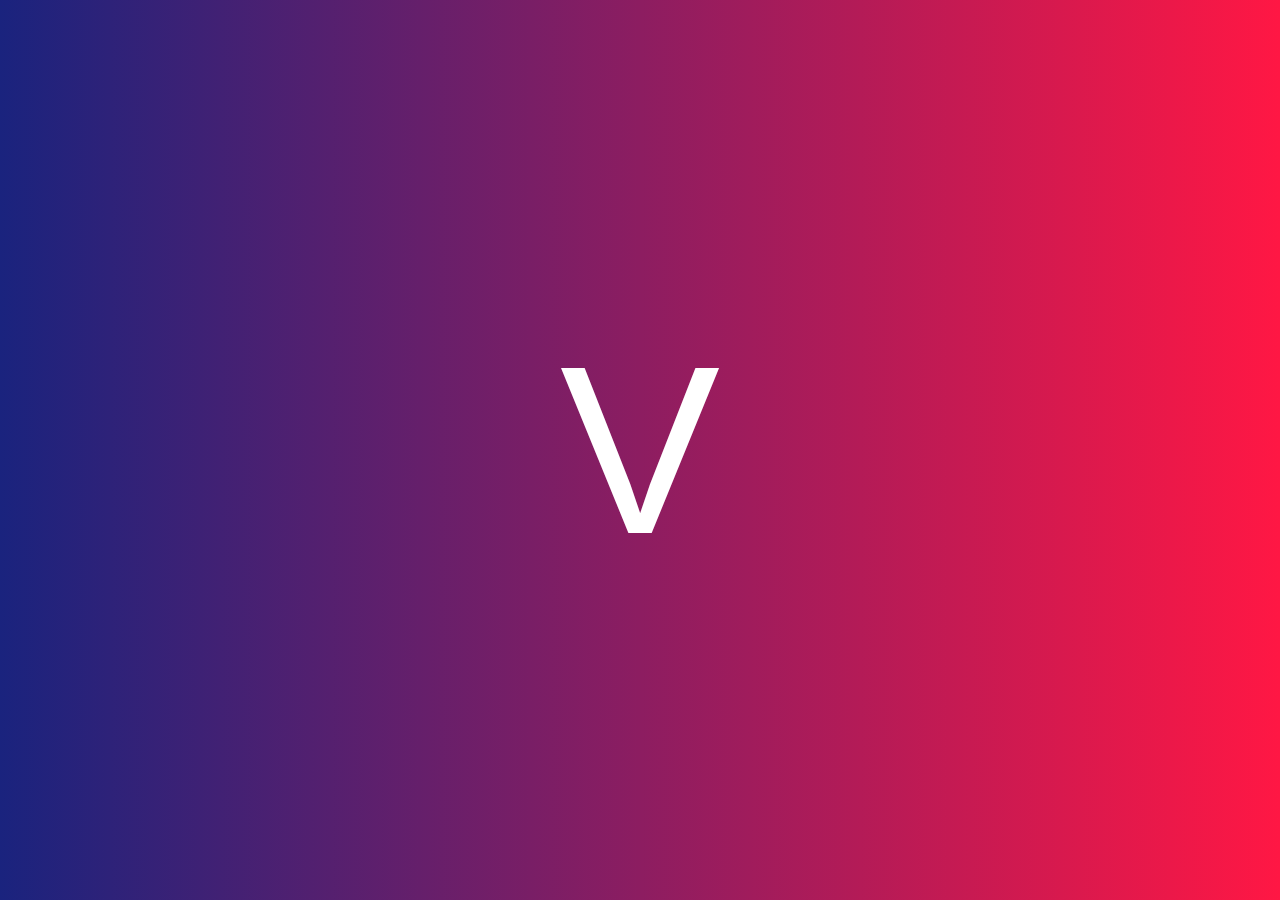
<file: 2.Click-To-Visible/click.html>
<!DOCTYPE html>
<html lang="en">
<head>
    <meta charset="UTF-8">
    <meta name="viewport" content="width=device-width, initial-scale=1.0">
    <title>Document</title>

    <link rel="stylesheet" href="./click.css">
</head>
<body>
    
    <div id="V"><span>V</span></div>
    <div id="I"><span>I</span></div>
    <div id="K"><span>K</span></div>
    <div id="A"><span>A</span></div>
    <div id="S"><span>S</span></div>

    <div id="complete"><span> VIKAS</span></div>

    <script src="./click.js"></script>
</body>
</html>
</file>
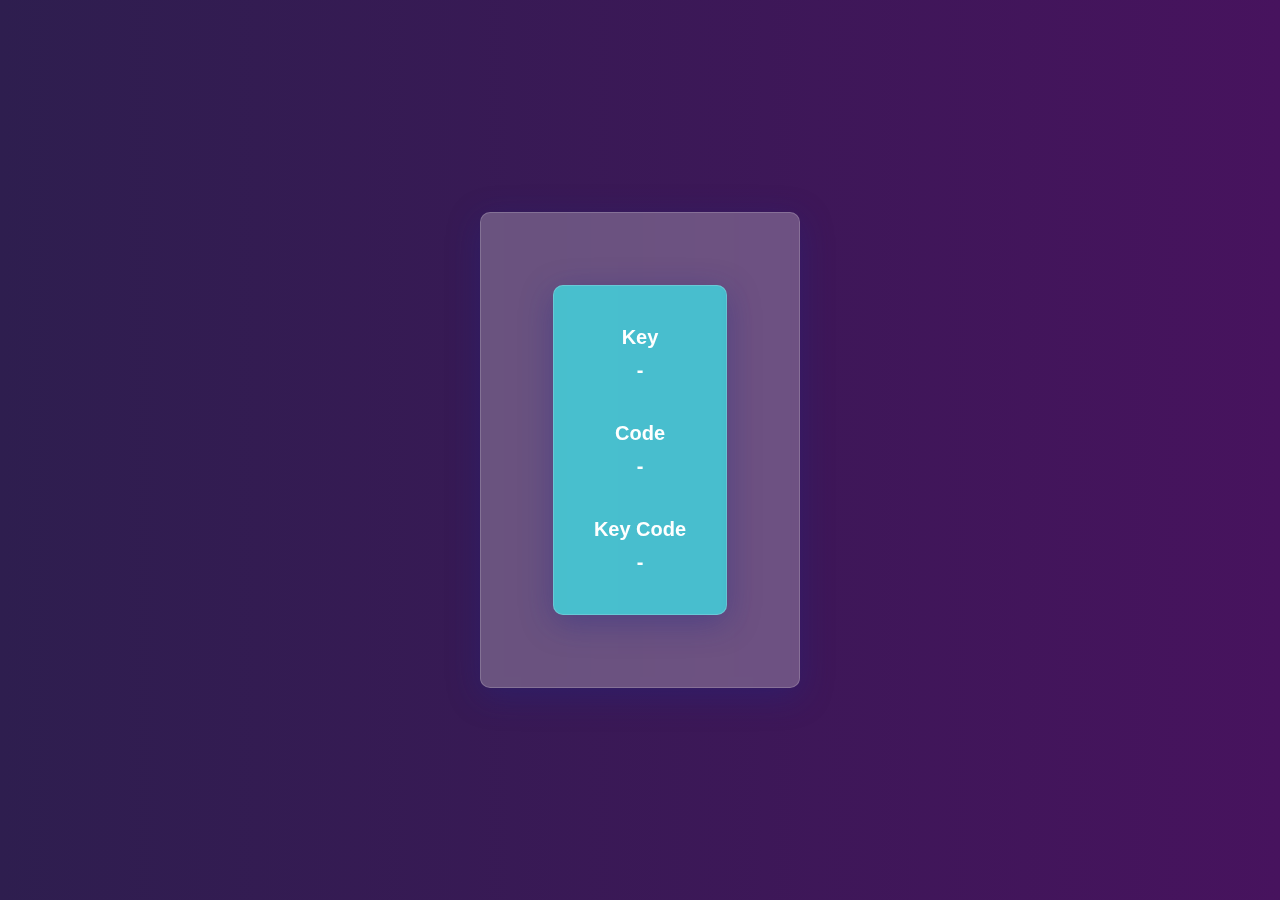
<file: 4.KeyCode/keycode.html>
<!DOCTYPE html>
<html lang="en">
<head>
    <meta charset="UTF-8">
    <meta name="viewport" content="width=device-width, initial-scale=1.0">
    <title>Key-Codes Practice</title>
    <link rel="stylesheet" href="key.css">
</head>
<body>

    <div class="container">
        <div class="key-container" id="keyContainer">
            <div class="key">
                <h4 class="animation">Key</h4>
                <div class="key-content animation" id="key">-</div>
            </div>

            <div class="key">
                <h4 class="animation">Code</h4>
                <div class="key-content animation" id="code">-</div>
            </div>

            <div class="key">
                <h4 class="animation">Key Code</h4>
                <div class="key-content animation" id="Key-Code">-</div>
            </div>
        </div>
    </div>

    <script src="key.js"></script>
</body>
</html>
</file>
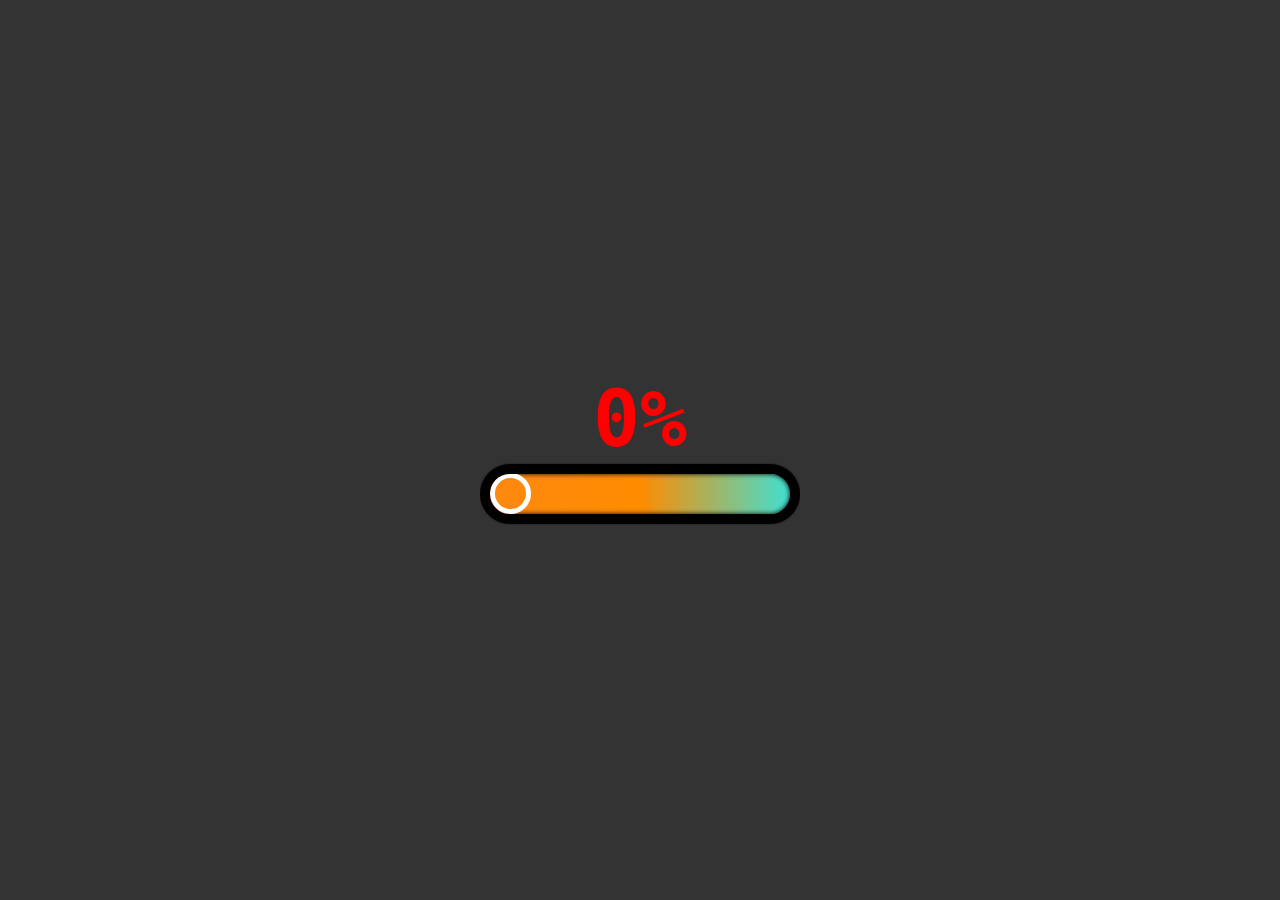
<file: 5.slider-BGColor/slider.html>
<!DOCTYPE html>
<html lang="en">
<head>
    <meta charset="UTF-8">
    <meta name="viewport" content="width=device-width, initial-scale=1.0">
    <title>Slider To Cahnge Back-Ground Color</title>

    <link rel="stylesheet" href="./slider.css">
</head>
<body>
    <section>
        <div>
            <h2 id="rangeValue">0</h2>
            <input type="range" class="range" id="_range" value="0" min="0" max="100">
        </div>
    </section>

    <script src="./slider.js"></script>
</body>
</html>
</file>
<file: 2.Click-To-Visible/click.css>
*{
    margin: 0;
    padding: 0;
    box-sizing: border-box;
    color: #fff;
    user-select: none;
    font-family: cursive,sans-serif;
}

body{
    display: flex;
    justify-content: center;
    align-items: center;
    min-height: 100vh;
    background: linear-gradient(to right, #1a237e, #ff1744);
}

div{
    text-align: center;
    font-size: 15rem;
}

#I,#K,#A,#S,#complete{
    display: none;
}
</file>
<file: 4.KeyCode/key.css>
*{
    box-sizing: border-box;
    margin: 0;
    padding: 0;
    font-family: sans-serif;
}

body{
    display: flex;
    justify-content: center;
    align-items: center;
    text-align: center;
    min-height: 100vh;
    background: linear-gradient( to right, #2e1e4f,#47135e);
}

.container{
    display: flex;
    flex-direction: column;
    padding: 2rem;
    background: rgba(255, 255, 255, 0.25);
    box-shadow: 0px 8px 32px 0px rgba(31, 38, 135, 0.37) ;
    backdrop-filter: blur(4px);
    border-radius: 10px;
    border: 1px solid rgba(255, 255, 255, 0.18);
    transition: background 0.3s ease-in-out;
}

.key-container{
    display: flex;
    flex-direction: column;
    font-size: 20px;
    font-weight: bold;
    padding: 20px;
    color: #fff;
    margin: 2.5rem;
    min-width: 150px;
    background: rgba(0,255,252,0.5);
    box-shadow: 0px 8px 32px 0px rgba(31, 38, 135, 0.37);
    backdrop-filter: blur(2.5px);
    border-radius: 10px;
    border: 1px solid rgba(255, 255, 255, 0.18);
    transition: background 0.3s ease-in-out;
}

.key{
    padding: 20px;
}

/* .key-container h4 {
    position: absolute;
    top: -2rem;
    left: 0;
    text-align: center;
    width: 100%;
} */

.key-content{
    margin-top: 10px;
}

.container:hover{
    background: rgba(255, 255, 255, 0.35);
}

.key-container:hover{
    background: rgba(0, 255, 252, 0.7);
}
</file>
<file: 5.slider-BGColor/slider.css>
*{
    margin: 0;
    padding: 0;
    box-sizing: border-box;
    user-select: none;
    font-family: monospace;
}

body{
    display: flex;
    justify-content: center;
    align-items: center;
    min-height: 100vh;
    background-color: #333333;

}

section{
    overflow: hidden;
}

div{
    position: relative;
}

#rangeValue{
    position: relative;
    text-align: center;
    display: block;
    font-size: 6rem;
    color: #ff0000;
    font-weight: 800;
    z-index: 1;
}

#rangeValue::after{
    content: '%';
}

#_range{
    position: relative;
    width: 320px;
    height: 60px;
    appearance: none;
    background: linear-gradient(to right, #ff8810, #ff8c00,#40e0d0);
    outline: none;
    border-radius: 40px;
    border: 10px solid black;
    box-shadow: 0 0 2px #151515 , inset 0 0 5px #000;
    z-index: 1;
    overflow: hidden;
}

.range::-webkit-slider-thumb{
    appearance: none;
    width: 41px;
    height: 41px;
    cursor: pointer;
    border-radius: 50%;
    border: 5px solid #fff;
    box-shadow: -155px 0 0 140px #ff0080;
}
</file>
